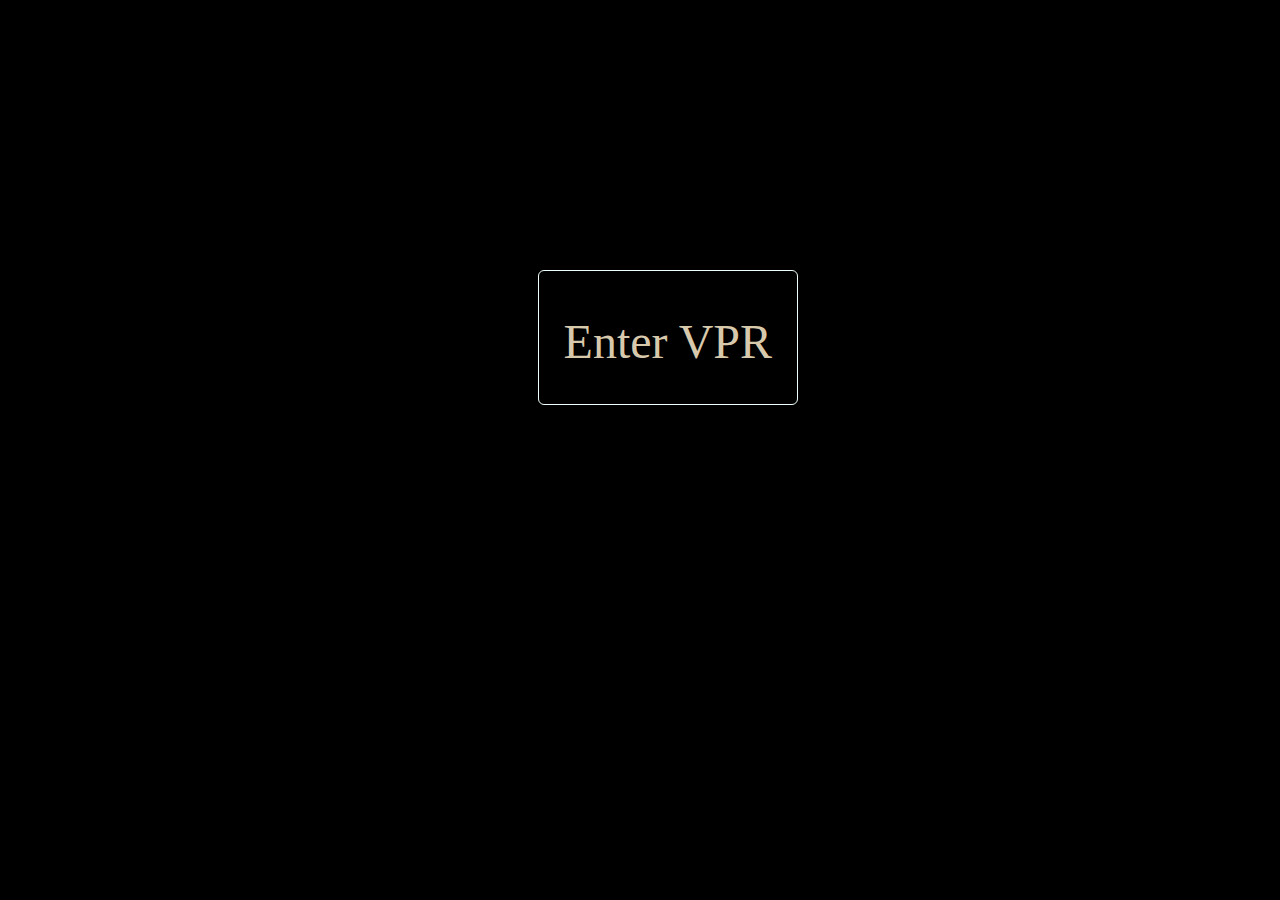
<file: index.html>
<html>
<head>
    <link rel="stylesheet" href="./vultures/css/bootstrap.min.css">
    <link rel="stylesheet" href="./vultures/css/font-awesome.min.css">
    <link rel="stylesheet" href="./vultures/css/style.css">
</head>
<body>
<style>
    body{
        background: black;
    }
    </style>
    <div class="vpr_col-abs-center">
        <div class="landing_button">
            <a href="/vultures/"> <h1 > Enter VPR </h1></a>
        </div>
    </div>
</body>
</html
</file>
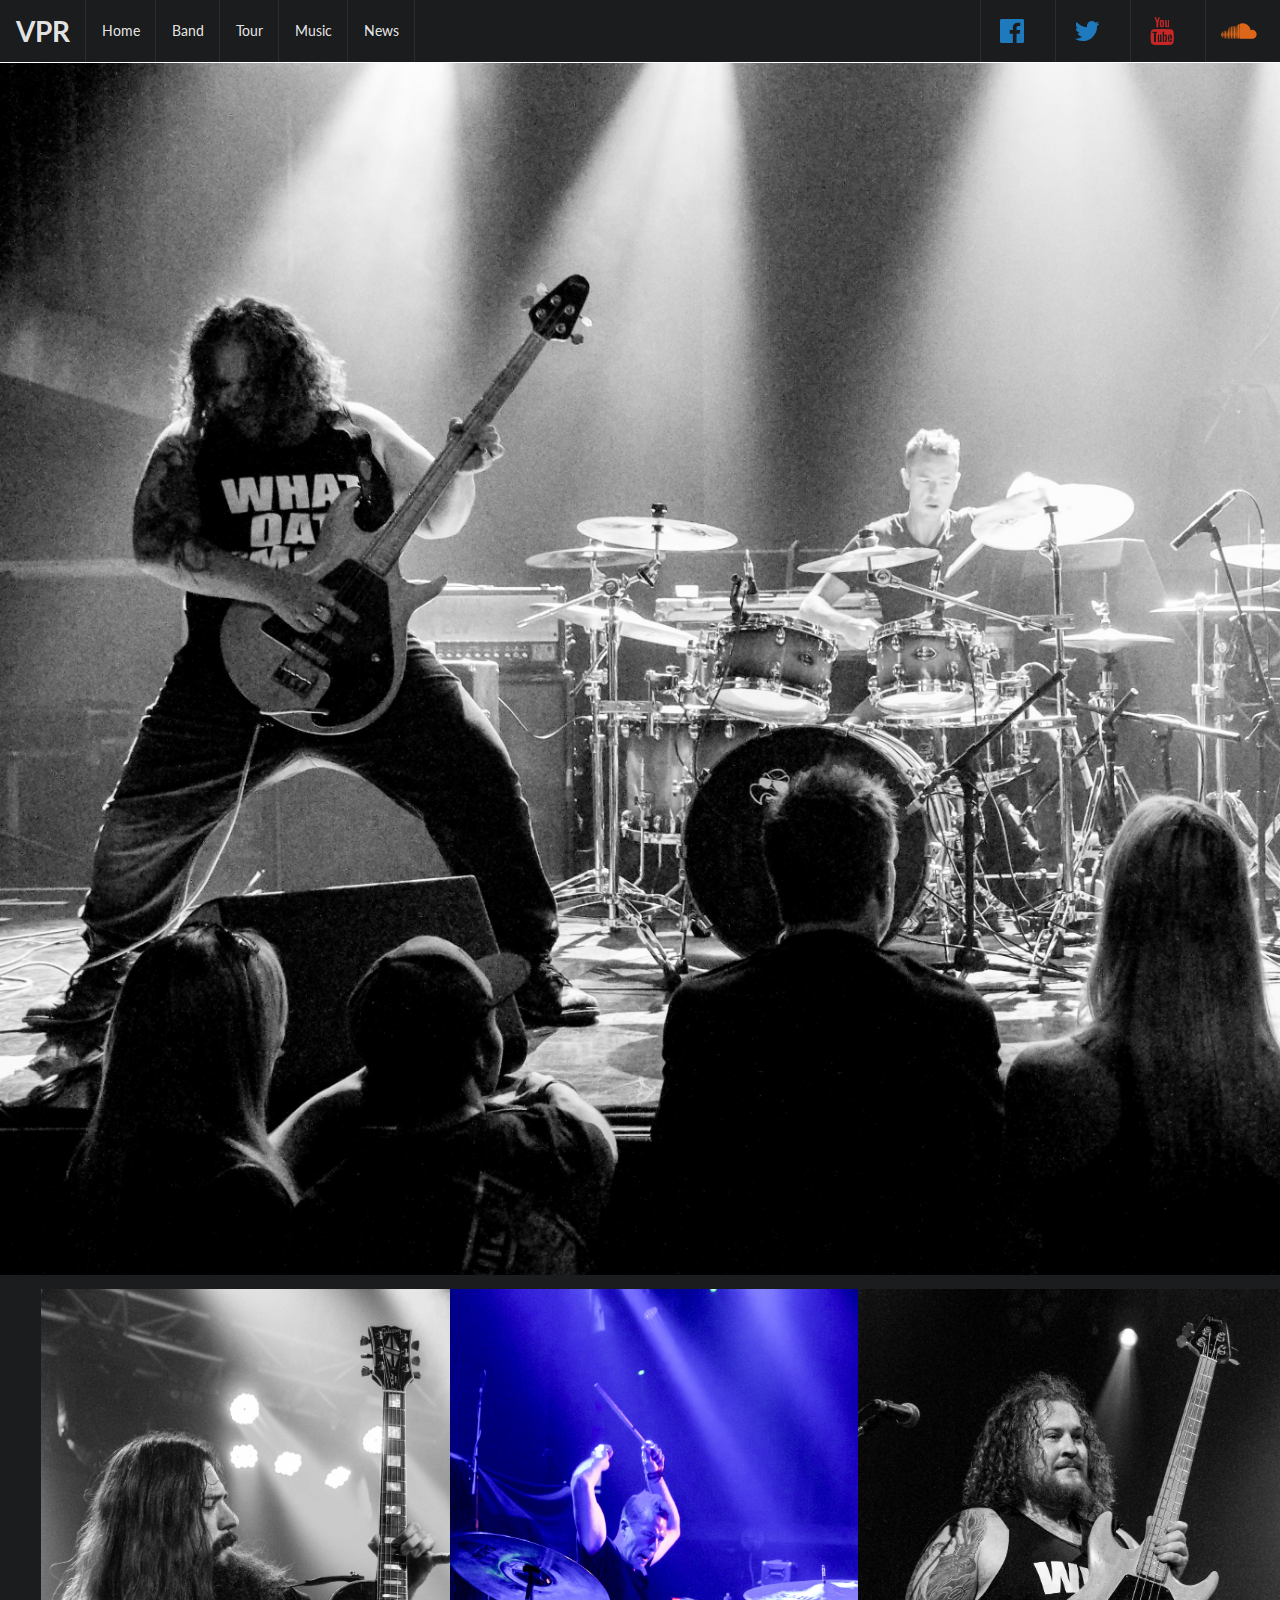
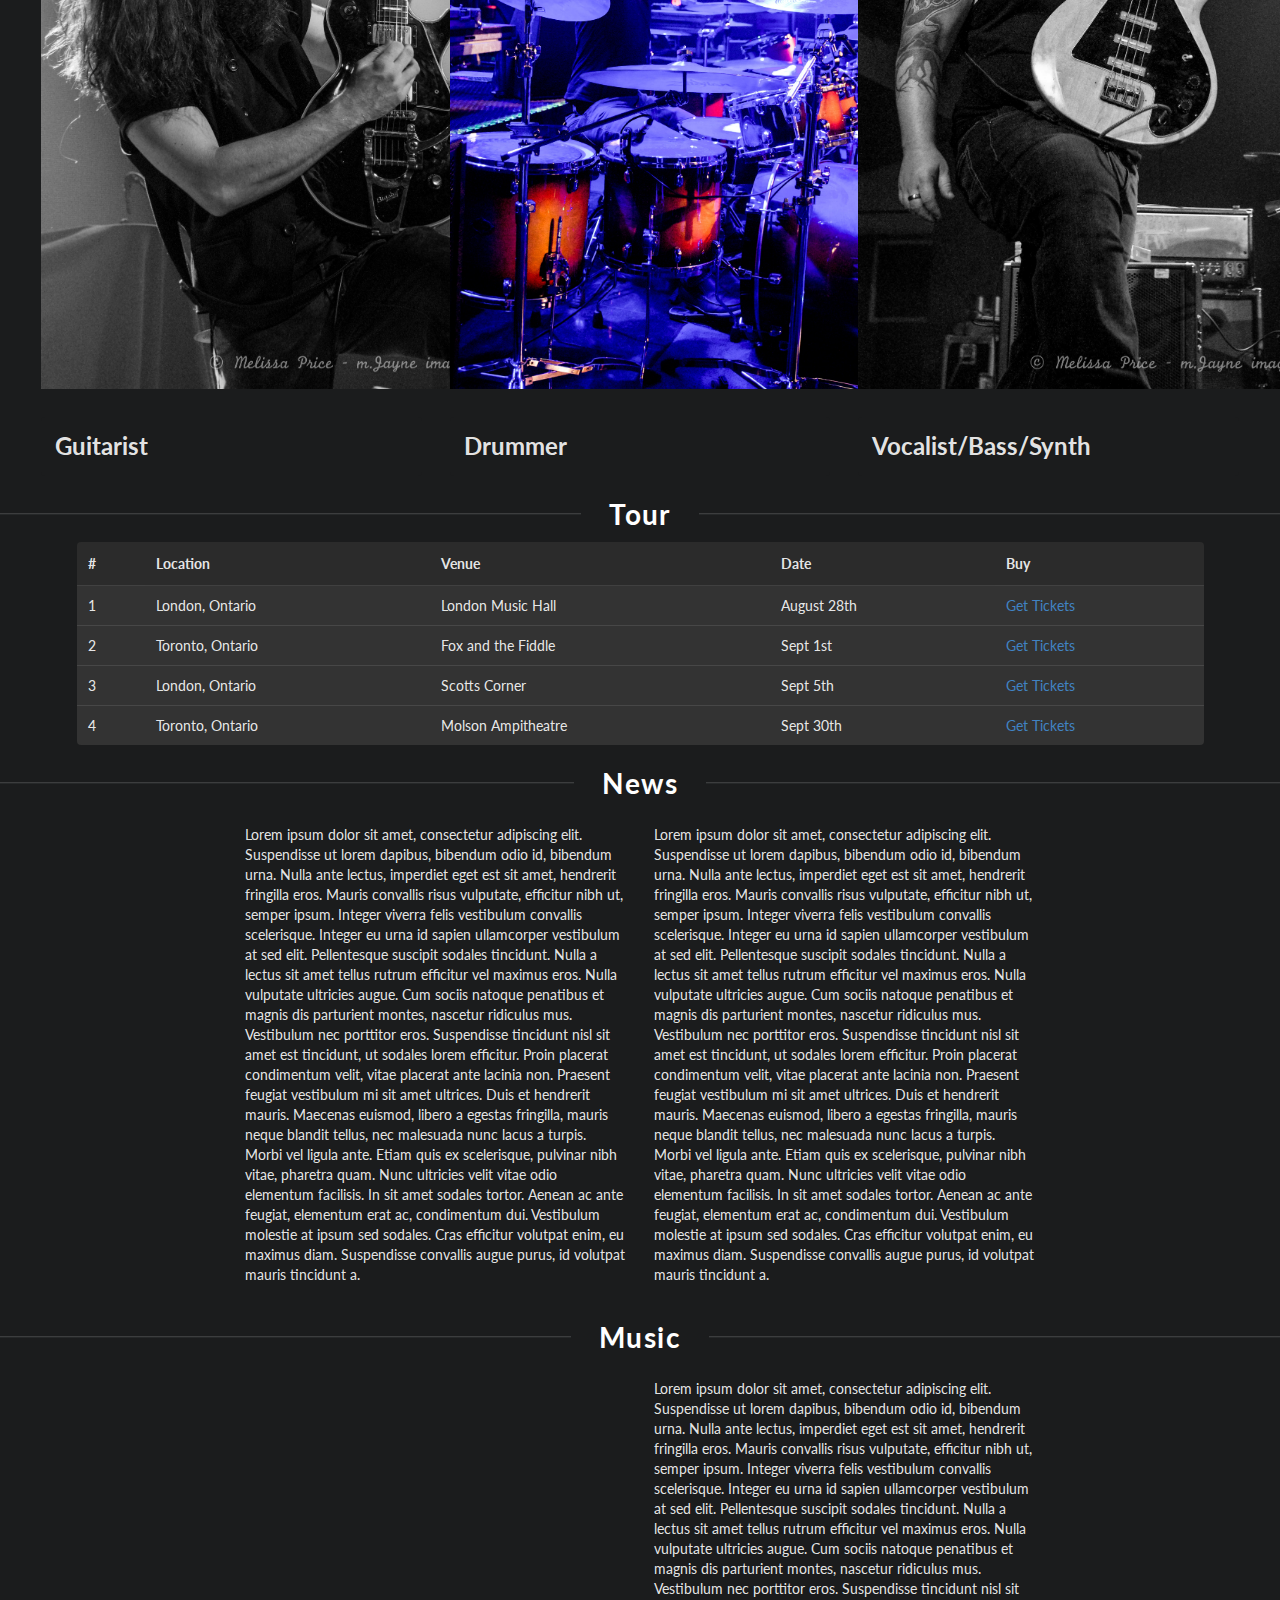
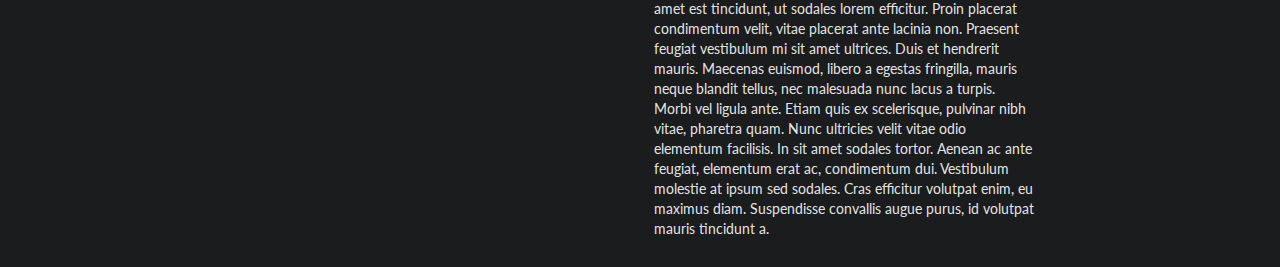
<file: old/index.html>
<html>

<head>
	<link rel="stylesheet" href="semantic/dist/semantic.min.css" type="text/css" />
	<link rel="stylesheet" href="style.css" type="text/css" />
</head>

<body>

	<div class="ui inverted top fixed menu nav">
		<li class="item">
			<h1>VPR</h1>
		</li>
		<a class="item" href="#">
       Home
     </a>
		<a class="item" href="#band">
		 Band
		 </a>
		<a class="item" href="#tour">
      Tour
     </a>
		<a class="item" href="#music">
      Music
     </a>
		<a class="item" href="#news">
      News
     </a>

		<div class="right inverted menu">
			<a class="item" href="http://facebook.com"><i class="ui big blue facebook icon"></i> </a>
			<a class="item" href="http://twitter.com"><i class="ui big blue twitter icon"></i> </a>
			<a class="item" href="http://youtube.com"><i class="ui big red youtube icon"></i> </a>
			<a class="item" href="http://soundcloud.com"><i class="ui big orange soundcloud icon"></i> </a>
			<!-- <a class="item" href="http://soundcloud.com"><i class="ui big amazon icon"></i> </a> -->
		</div>
	</div>

	<div class="ui masthead">
		<img src="images/band1-min.jpg" alt="image masthead" width="1920" height="1275" />
	</div>
	<div class="ui inverted vertical segment ">

		<!-- <h1 id="band" class="ui horizontal divider header"> Band </h1> -->

<div class="ui three centered column grid">
	<div class="five wide column"> 
		<img class="ui medium" src="./images/corey2-min.jpg" alt="guitarist" width="450" height="700"  onclick="guitaristmodal('show')"/>
	</div>
	<div class="five wide column">
		<img class="ui medium" src="./images/darren1-min.jpg" alt="drummer" width="450" height="700"  onclick="drummermodal('show')"/>
	</div>
	<div class="five wide column">
		<img class="ui medium" src="./images/alan2-min.jpg" alt="vocalist" width="460" height="700" onclick="vocalistmodal('show')" />
	</div>
</div>


<div class="ui three centered column grid">
	<div class="five wide column">
		<div class="ui inverted  segment">
			<h2> Guitarist </h2>
		</div>
	</div>
	<div class="five wide column">
		<div class="ui inverted segment">
			<h2> Drummer </h2>
		</div>
	</div>
	<div class="five wide column">
		<div class="ui inverted segment">
			<h2> Vocalist/Bass/Synth </h2>
		</div>
	</div>
</div>

<h1 id="tour" class="ui horizontal divider header"> Tour </h1>

<div class="ui container">
	<table class="ui inverted selectable centered table">
		<thead>
			<th>
				#
			</th>
			<th>
				Location
			</th>
			<th>
				Venue
			</th>
			<th>
				Date
			</th>
			<th>
				Buy
			</th>
		</thead>
		<tbody>
			<tr>
				<td>1</td>
				<td>London, Ontario</td>
				<td>London Music Hall</td>
				<td>August 28th</td>
				<td><a href="#">Get Tickets</a></td>
			</tr>
			<tr>
				<td>2</td>
				<td>Toronto, Ontario</td>
				<td>Fox and the Fiddle</td>
				<td>Sept 1st</td>
				<td><a href="#">Get Tickets</a></td>
			</tr>
			<tr>
				<td>3</td>
				<td>London, Ontario</td>
				<td>Scotts Corner</td>
				<td>Sept 5th</td>
				<td><a href="#">Get Tickets</a></td>
			</tr>
			<tr>
				<td>4</td>
				<td>Toronto, Ontario</td>
				<td>Molson Ampitheatre</td>
				<td>Sept 30th</td>
				<td><a href="#">Get Tickets</a></td>
			</tr>
		</tbody>
	</table>
</div>


<h1 id="news" class="ui horizontal divider header"> News</h1>
<div class="ui centered column grid">
	<div class="five wide column">
		<div class="ui inverted vertical segment">
			<p>Lorem ipsum dolor sit amet, consectetur adipiscing elit. Suspendisse ut lorem dapibus, bibendum odio id, bibendum urna.
				Nulla ante lectus, imperdiet eget est sit amet, hendrerit fringilla eros. Mauris convallis risus vulputate, efficitur
				nibh ut, semper ipsum. Integer viverra felis vestibulum convallis scelerisque. Integer eu urna id sapien ullamcorper
				vestibulum at sed elit. Pellentesque suscipit sodales tincidunt. Nulla a lectus sit amet tellus rutrum efficitur vel
				maximus eros. Nulla vulputate ultricies augue. Cum sociis natoque penatibus et magnis dis parturient montes, nascetur
				ridiculus mus. Vestibulum nec porttitor eros. Suspendisse tincidunt nisl sit amet est tincidunt, ut sodales lorem efficitur.
				Proin placerat condimentum velit, vitae placerat ante lacinia non. Praesent feugiat vestibulum mi sit amet ultrices.
				Duis et hendrerit mauris. Maecenas euismod, libero a egestas fringilla, mauris neque blandit tellus, nec malesuada nunc
				lacus a turpis. Morbi vel ligula ante. Etiam quis ex scelerisque, pulvinar nibh vitae, pharetra quam. Nunc ultricies
				velit vitae odio elementum facilisis. In sit amet sodales tortor. Aenean ac ante feugiat, elementum erat ac, condimentum
				dui. Vestibulum molestie at ipsum sed sodales. Cras efficitur volutpat enim, eu maximus diam. Suspendisse convallis augue
				purus, id volutpat mauris tincidunt a.
			</p>
		</div>
	</div>
	<div class="five wide column">
		<div class="ui inverted vertical segment">
			<p>
				Lorem ipsum dolor sit amet, consectetur adipiscing elit. Suspendisse ut lorem dapibus, bibendum odio id, bibendum urna. Nulla
				ante lectus, imperdiet eget est sit amet, hendrerit fringilla eros. Mauris convallis risus vulputate, efficitur nibh
				ut, semper ipsum. Integer viverra felis vestibulum convallis scelerisque. Integer eu urna id sapien ullamcorper vestibulum
				at sed elit. Pellentesque suscipit sodales tincidunt. Nulla a lectus sit amet tellus rutrum efficitur vel maximus eros.
				Nulla vulputate ultricies augue. Cum sociis natoque penatibus et magnis dis parturient montes, nascetur ridiculus mus.
				Vestibulum nec porttitor eros. Suspendisse tincidunt nisl sit amet est tincidunt, ut sodales lorem efficitur. Proin placerat
				condimentum velit, vitae placerat ante lacinia non. Praesent feugiat vestibulum mi sit amet ultrices. Duis et hendrerit
				mauris. Maecenas euismod, libero a egestas fringilla, mauris neque blandit tellus, nec malesuada nunc lacus a turpis.
				Morbi vel ligula ante. Etiam quis ex scelerisque, pulvinar nibh vitae, pharetra quam. Nunc ultricies velit vitae odio
				elementum facilisis. In sit amet sodales tortor. Aenean ac ante feugiat, elementum erat ac, condimentum dui. Vestibulum
				molestie at ipsum sed sodales. Cras efficitur volutpat enim, eu maximus diam. Suspendisse convallis augue purus, id volutpat
				mauris tincidunt a.
			</p>
		</div>
	</div>
</div>


<h1 id="band" class="ui horizontal divider header"> Music </h1>

<!-- Insert Bandcamp API segment -->

<div class="ui centered column grid">
	<div class="five wide column">
		<div class="ui grid">
			<div class="row">
				<div class="five wide column">
					<iframe style="border: 0; width: 350px; height: 470px;" src="https://bandcamp.com/EmbeddedPlayer/album=2187377502/size=large/bgcol=ffffff/linkcol=0687f5/tracklist=false/transparent=true/"
seamless>
<a href="http://vulturesplayingruckus.bandcamp.com/album/act-1">Act 1 by Vultures Playing Ruckus</a></iframe>
</div>
</div>
<!--<div class="row">
	<div class="five wide column">
		<img alt="Album 4" width="150" height="150" />
	</div>
	<div class="five wide column">
		<img alt="Album 5" width="150" height="150" />
	</div>
	<div class="five wide column">
		<img alt="Album 6" width="150" height="150" />
	</div>
</div>-->
</div>
</div>
<div class="five wide column">
	<div class="ui inverted vertical segment">
		<p>
			Lorem ipsum dolor sit amet, consectetur adipiscing elit. Suspendisse ut lorem dapibus, bibendum odio id, bibendum urna. Nulla
			ante lectus, imperdiet eget est sit amet, hendrerit fringilla eros. Mauris convallis risus vulputate, efficitur nibh ut,
			semper ipsum. Integer viverra felis vestibulum convallis scelerisque. Integer eu urna id sapien ullamcorper vestibulum
			at sed elit. Pellentesque suscipit sodales tincidunt. Nulla a lectus sit amet tellus rutrum efficitur vel maximus eros.
			Nulla vulputate ultricies augue. Cum sociis natoque penatibus et magnis dis parturient montes, nascetur ridiculus mus.
			Vestibulum nec porttitor eros. Suspendisse tincidunt nisl sit amet est tincidunt, ut sodales lorem efficitur. Proin placerat
			condimentum velit, vitae placerat ante lacinia non. Praesent feugiat vestibulum mi sit amet ultrices. Duis et hendrerit
			mauris. Maecenas euismod, libero a egestas fringilla, mauris neque blandit tellus, nec malesuada nunc lacus a turpis.
			Morbi vel ligula ante. Etiam quis ex scelerisque, pulvinar nibh vitae, pharetra quam. Nunc ultricies velit vitae odio
			elementum facilisis. In sit amet sodales tortor. Aenean ac ante feugiat, elementum erat ac, condimentum dui. Vestibulum
			molestie at ipsum sed sodales. Cras efficitur volutpat enim, eu maximus diam. Suspendisse convallis augue purus, id volutpat
			mauris tincidunt a.
		</p>
	</div>
</div>
</div>
</div>

<!-- MODALS -->
<div id="guitaristmodal" class="ui basic standard modal">
	<div class="header">guitarist</div>

	<div class="image content">
		<div class="ui big image">
			<img width="928" height="1397"  src="./images/corey1-min.jpg">
		</div>
		<div class="description">
			<div class="ui header"> Guitarist Description </div>
			<p>Lorem ipsum dolor sit amet, consectetur adipiscing elit. Suspendisse ut lorem dapibus, bibendum odio id, bibendum urna.
				Nulla ante lectus, imperdiet eget est sit amet, hendrerit fringilla eros. Mauris convallis risus vulputate, efficitur
				nibh ut, semper ipsum. Integer viverra felis vestibulum convallis scelerisque. Integer eu urna id sapien ullamcorper
				vestibulum at sed elit. Pellentesque suscipit sodales tincidunt. Nulla a lectus sit amet tellus rutrum efficitur vel
				maximus eros. Nulla vulputate ultricies augue. Cum sociis natoque penatibus et magnis dis parturient montes, nascetur
				ridiculus mus. Vestibulum nec porttitor eros.</p>
		</div>
	</div>

	<div class="actions">
		<div class="ui red right labeled icon button" onclick="guitaristmodal('hide')">
			Close
			<i class="close icon"></i>
		</div>
	</div>
</div>
<div id="drummermodal" class="ui basic standard modal">
	<div class="header">drummer</div>
	<div class="image content">
		<div class="ui big image">
			<img src="images/test.png">
		</div>
		<div class="description">
			<div class="ui header"> Drummer Description </div>
			<p>Lorem ipsum dolor sit amet, consectetur adipiscing elit. Suspendisse ut lorem dapibus, bibendum odio id, bibendum urna.
				Nulla ante lectus, imperdiet eget est sit amet, hendrerit fringilla eros. Mauris convallis risus vulputate, efficitur
				nibh ut, semper ipsum. Integer viverra felis vestibulum convallis scelerisque. Integer eu urna id sapien ullamcorper
				vestibulum at sed elit. Pellentesque suscipit sodales tincidunt. Nulla a lectus sit amet tellus rutrum efficitur vel
				maximus eros. Nulla vulputate ultricies augue. Cum sociis natoque penatibus et magnis dis parturient montes, nascetur
				ridiculus mus. Vestibulum nec porttitor eros.</p>
		</div>
	</div>

	<div class="actions">
		<div class="ui red right labeled icon button" onclick="drummermodal('hide')">
			Close
			<i class="close icon"></i>
		</div>
	</div>
</div>
<div id="vocalistmodal" class="ui basic standard modal">
	<div class="ui inverted header">Vocalist/Synth</div>

	<div class="image content">
		<div class="ui inverted big image">
			<img width="792" height="526" src="./images/alan1-min.jpg">
		</div>
		<div class="description">
			<div class="ui inverted header"> Vocalist Description </div>
			<p>Lorem ipsum dolor sit amet, consectetur adipiscing elit. Suspendisse ut lorem dapibus, bibendum odio id, bibendum urna.
				Nulla ante lectus, imperdiet eget est sit amet, hendrerit fringilla eros. Mauris convallis risus vulputate, efficitur
				nibh ut, semper ipsum. Integer viverra felis vestibulum convallis scelerisque. Integer eu urna id sapien ullamcorper
				vestibulum at sed elit. Pellentesque suscipit sodales tincidunt. Nulla a lectus sit amet tellus rutrum efficitur vel
				maximus eros. Nulla vulputate ultricies augue. Cum sociis natoque penatibus et magnis dis parturient montes, nascetur
				ridiculus mus. Vestibulum nec porttitor eros.</p>
		</div>
	</div>

	<div class="actions">
		<div class="ui red right labeled icon button" onclick="vocalistmodal('hide')">
			Close
			<i class="close icon"></i>
		</div>
	</div>

</div>


<script src="https://ajax.googleapis.com/ajax/libs/jquery/3.1.0/jquery.min.js"></script>
<script src="semantic/dist/semantic.min.js"></script>
<script src="app.js"></script>


</body>

</html>
</file>
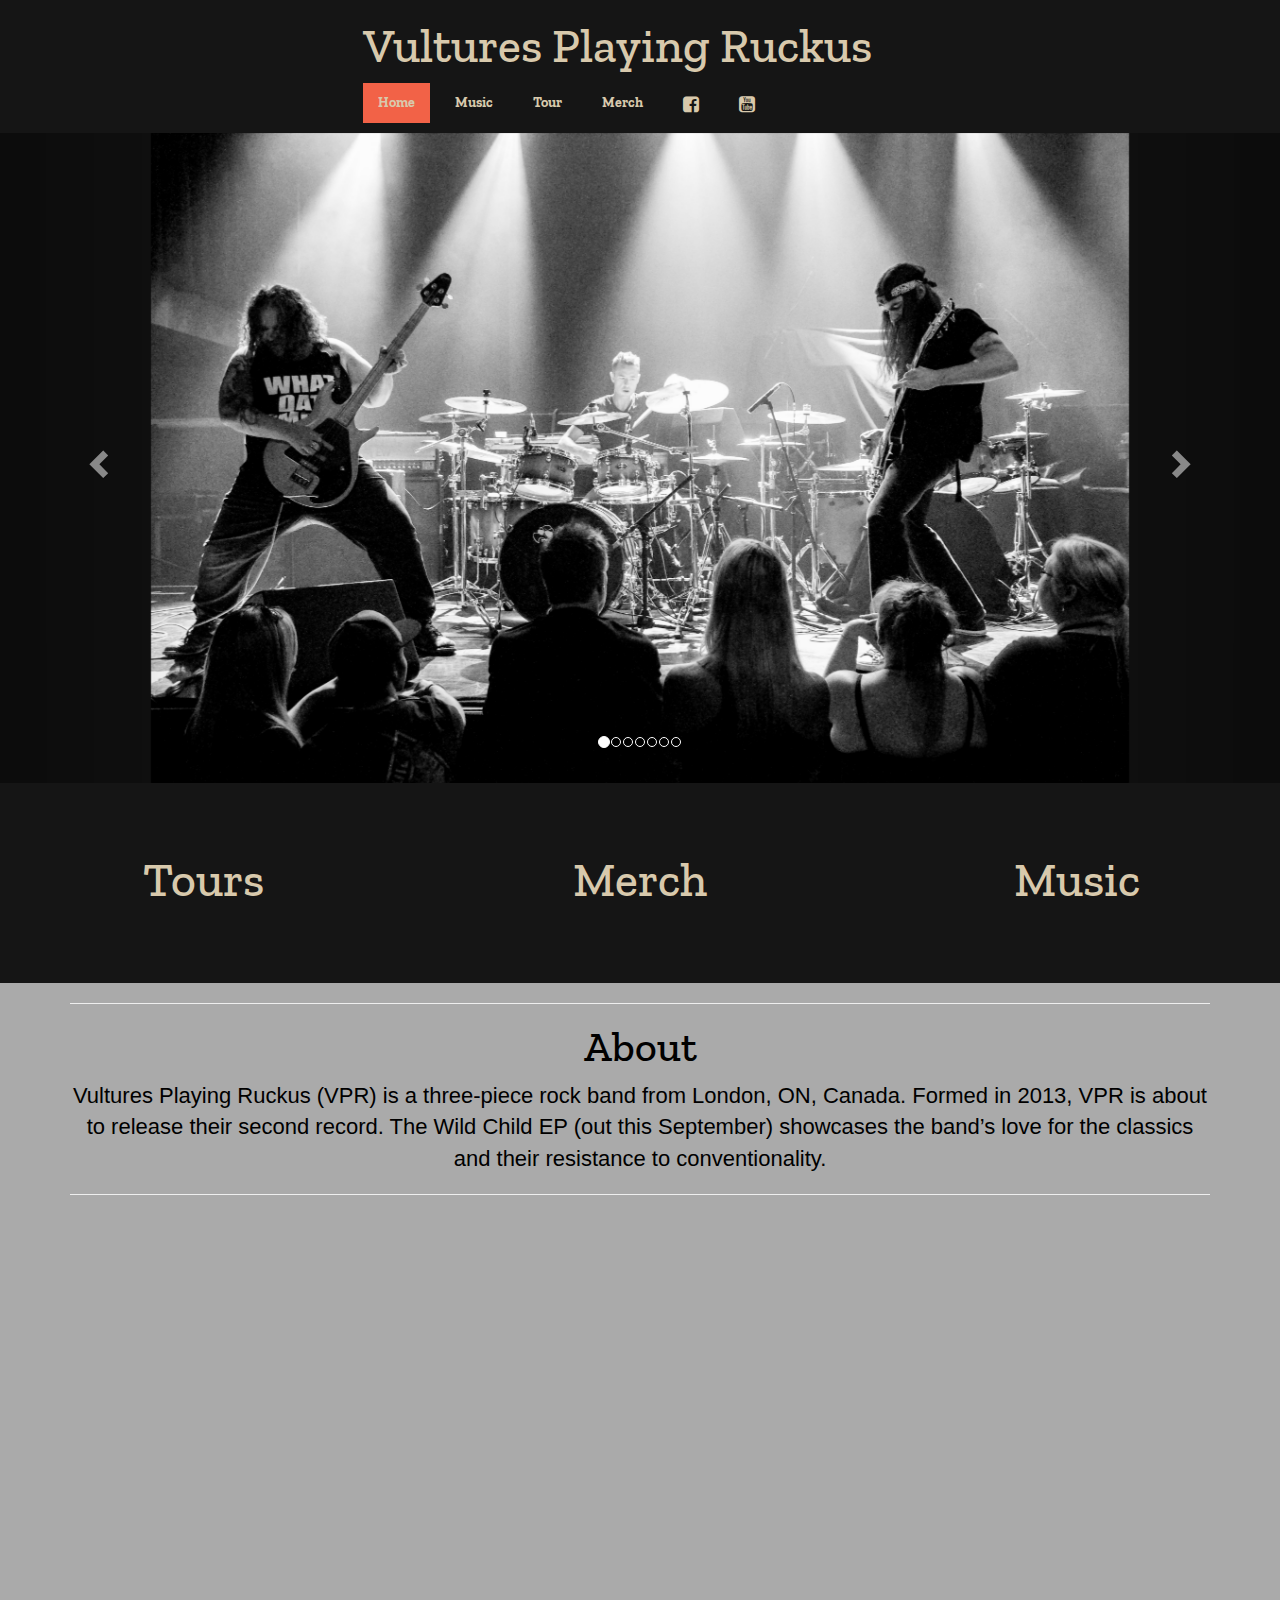
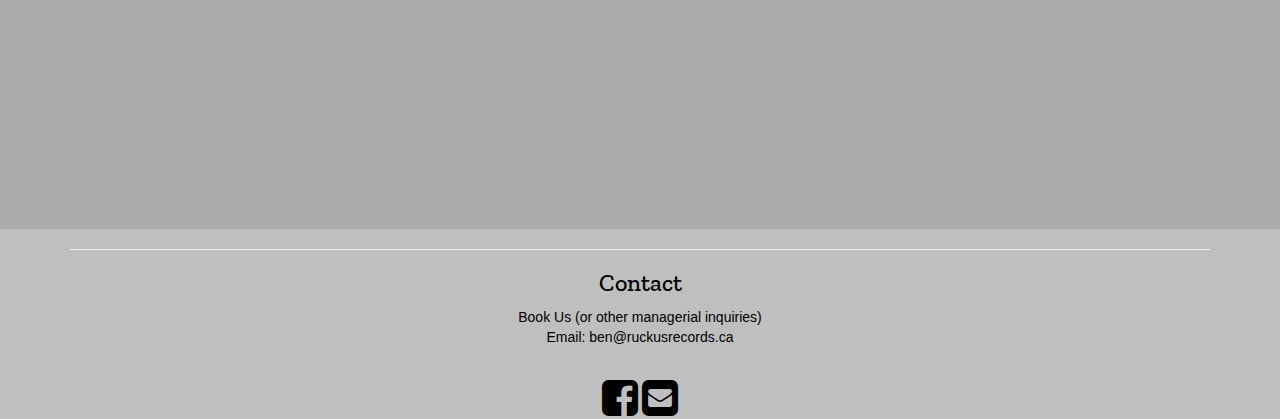
<file: vultures/index.html>
<!DOCTYPE html>

<head>
  <title> VPR Rocks </title>
  <!-- Style Sheets -->
  <link rel="stylesheet" href="/vultures/css/bootstrap.min.css">
  <link rel="stylesheet" href="/vultures/css/font-awesome.min.css">
  <link rel="stylesheet" href="/vultures/css/style.css">
  <link href="https://fonts.googleapis.com/css?family=Open+Sans|Zilla+Slab" rel="stylesheet">
</head>

<body ng-app="vpr_main">
  <div ng-view>

  </div>
  <div class="container footer">
      <hr />
      <div class="text-center center-block">
        <h3> Contact </h3>
        <p>
  
          Book Us (or other managerial inquiries)<br> Email: ben@ruckusrecords.ca<br>
  
        </p>
        <br />
        <a href="https://www.facebook.com/VultureRock/"><i class="fa fa-facebook-square fa-3x social"></i></a>
        <!-- <a href="https://twitter.com/bootsnipp"><i class="fa fa-twitter-square fa-3x social"></i></a> -->
        <a href="mailto:vulturesplayingruckus@gmail.com"><i class="fa fa-envelope-square fa-3x social"></i></a>
      </div>
    </div>
  <script type="text/javascript" src="/vultures/js/angular.min.js">
  </script>
  <script type="text/javascript" src="/vultures/js/angular.router.min.js">
  </script>
  <script type="text/javascript" src="/vultures/js/bootstrap.angular.min.js">
  </script>
  <script type="text/javascript" src="/vultures/js/carousel_image_data.js">
  </script>
  <script>
    var app = angular.module("vpr_main", ["ngRoute", "ui.bootstrap"]);
    app.config(function ($routeProvider) {
      $routeProvider
        .when("/home", {
          templateUrl: "/vultures/views/home/home.html",
          controller: "homeController",
          activetab: 'home'
        })
        .when("/music", {
          templateUrl: "/vultures/views/maintenance/maintenance.html",
          activetab: 'music'
        })
        .when("/tour", {
          templateUrl: "/vultures/views/tour/tour.html",
          controller: 'tourController',
          activetab: 'tour'          
        })
        .when("/merch", {
          templateUrl: "/vultures/views/maintenance/maintenance.html",
          activetab: 'merch'          
        })
        .otherwise({
          templateUrl: "/vultures/views/home/home.html",
          controller: "homeController",
          activetab: 'home'          
        });
    });

    app.controller('homeController', function ($scope, $route) {
      $scope.$route = $route;

      $scope.navigation = true;
      $scope.myInterval = 5000;
      $scope.noWrapSlides = false;
      $scope.active = 0;
      var currIndex = 0;
      var slides = $scope.slides = data;
      
    });
    app.controller('tourController', function ($scope, $route) {
      $scope.$route = $route;
      var slides = $scope.slides = data;
      
    });
  </script>
</body>

</html>
</file>
<file: vultures/css/style.css>
/* Globals */
body{
	background-color: rgba(128,128,128,0.5);
	height: 100%;
    min-height: 100%;
    margin: 0;
    padding: 0;
}

h1, h2, h3, h4, h5, h6{ 
	color: #D8C9AC;
	font-family: 'Zilla Slab', serif;
}

h1{
	font-size: 48px;
}

a {
	color :  #D8C9AC;
	font-family: 'Zilla Slab', serif;
}

ul > li > a:hover { 

	animation-name: link_hover;
	animation-duration: 0.2s;
	animation-fill-mode: forwards;
	animation-timing-function: ease-in-out;
 	color: #eeeeee !important;
}

@keyframes link_hover{
	from { background-color: #151515; }
	to { background-color: #f26247; }
}

/* Classes */
.carousel{
	 /* background: -moz-linear-gradient(right, rgba(255,0,0,0), #151515); 
	 background: linear-gradient(to right, rgba(15,15,15,0.5), #151515); */
	 background: #101010;
}

.primary{
	/*background-color: #ffedaf;*/
	background-color: #151515; /*rgba(236, 32, 69, 1.0); */
}

.color_one{
	background-color: #151515;	
	border: 1px solid #151515;
}

.color_one:hover{
	animation-timing-function: ease-in-out;
	animation-name: hover_glow;
	animation-fill-mode: forwards;
	animation-duration: 0.6s;
}

@keyframes hover_glow{
	from{ 
		border-color: #151515; 
	}
	to{ 
		border-color: #D8C9AC; 
	}
}

.color_two{
	background-color: #aaaaaa;
}

.color_three{
	background-color: #17322D;
}

.hilight_color{
	background-color: #f26247;
}

.navbar{
	border: none;
	border-radius: 0px;
}

.navbar li a {
 line-height: 10px;
 height:40px;
 margin-right: 10px;
 margin-bottom: 10px;
 color: #D8C9AC !important;
}

.active_link {
 background-color: #f26247;
 color: #D8C9AC;
}

.col-centered{
    float: none;
    margin: 0 auto;
}

/* Specifics */
#vpr_logo{
  display: block;
}

.vpr_table{
	border-radius: 12px;
	border: 2px solid #aaa;
}

.vpr_table > thead {
	background-color: #151515;
	color: #D8C9AC;
}

.vpr_table > tbody > tr > td {
	font-size: 18px;
	font-style: bold;
	line-height: 1.5em;
	font-family: 'Zilla Slab', serif;
	padding-top: 15px;
	padding-bottom: 15px;
}

.vpr_table > tbody > tr > td > a {
	color : #f26247;
}

.vpr_col-abs-center{
	float: none;
	position:absolute;
	left:42%;
	top:30%;
}

.landing_button h1{
	padding: 20px 20px;
}

.landing_button{
	background-color:black;
	font-size:72px;
	color:#eeffff;
	padding: 5px;
	border: 1px solid #eeffff;
	border-radius: 6px;
}

.footer  p {
	color :black;
}

.footer  i {
	color :black;
}

.footer  h3 {
	color :black;
}

.feature_header{
	font-size: 42px;
	color: black;
}

.feature{
	font-size: 22px;
	color: black;
}
</file>
<file: old/style.css>
body{
background-color: #000000;
}

.ui.inverted.menu{
    border-bottom: 1px solid white;
}
</file>
